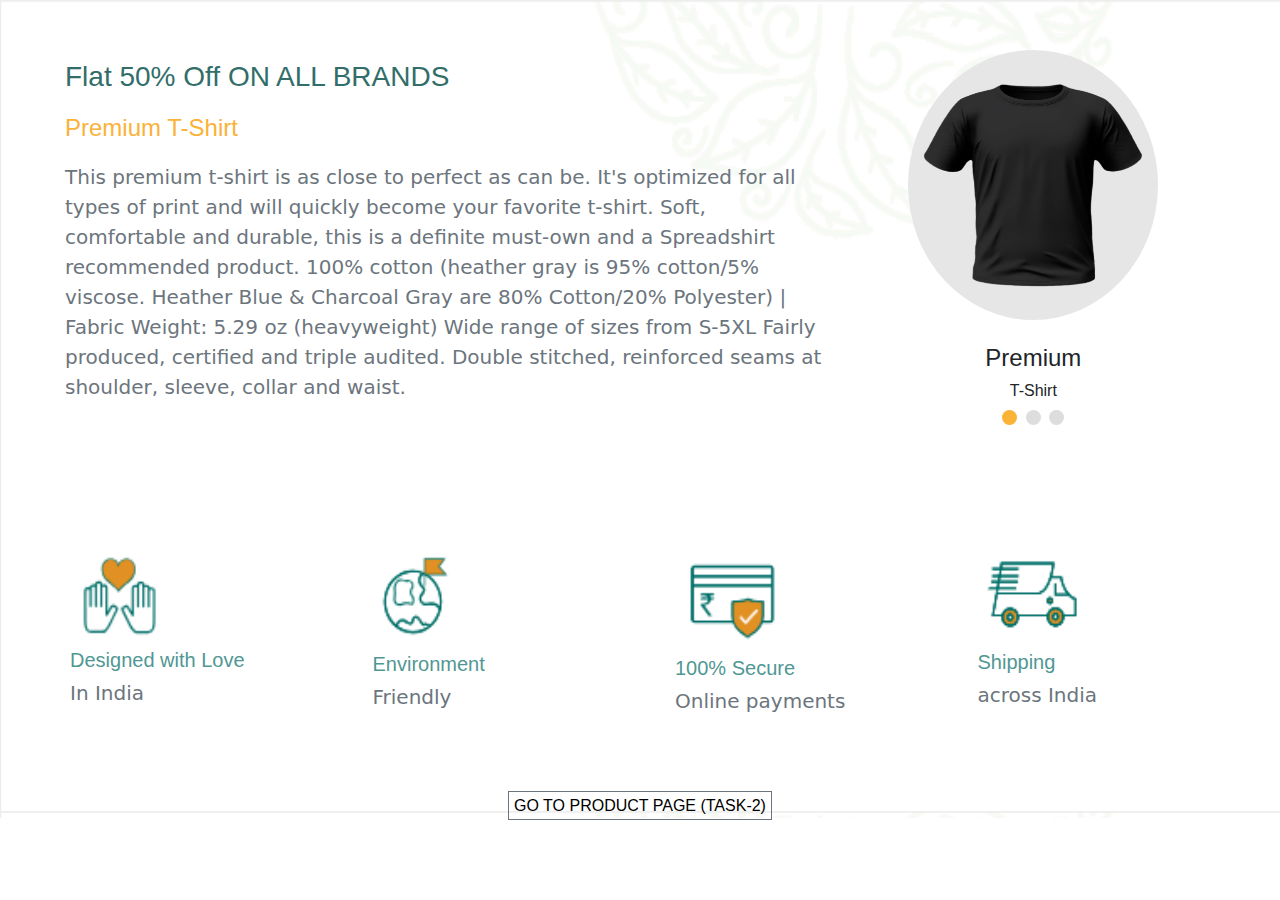
<file: index.html>
<!doctype html>
<html lang="en">
  <head>
    <title>RECURPAY</title>
    <meta charset="utf-8">
    <meta name="viewport" content="width=device-width, initial-scale=1, shrink-to-fit=no">

    <link rel="stylesheet" href="https://stackpath.bootstrapcdn.com/bootstrap/4.3.1/css/bootstrap.min.css" integrity="sha384-ggOyR0iXCbMQv3Xipma34MD+dH/1fQ784/j6cY/iJTQUOhcWr7x9JvoRxT2MZw1T" crossorigin="anonymous">
    <link rel="stylesheet" href="./css/style.css">
  </head>
  <body>
    
    <section class="product">

        <div class="container-fluid">
            <div class="row">
                <div class="col-md-12 d-flex flex-wrap">
                    <div class="col-md-8">
                        <h3>Flat 50% Off ON ALL BRANDS</h3>
                        <h4 class="head1">Premium T-Shirt</h4>
                        <p>This premium t-shirt is as close to perfect as can be. It's optimized for all types of print and will quickly become your favorite t-shirt. Soft, comfortable and durable, this is a definite must-own and a Spreadshirt recommended product. 100% cotton (heather gray is 95% cotton/5% viscose. Heather Blue & Charcoal Gray are 80% Cotton/20% Polyester) | Fabric Weight: 5.29 oz (heavyweight) Wide range of sizes from S-5XL Fairly produced, certified and triple audited. Double stitched, reinforced seams at shoulder, sleeve, collar and waist.</p>
                    </div>
                    <div class="col-md-4">
                         <div class="images">
                            <div class="image-sliderfade">
                                <img src="./images/t-shirt1.png" />
                            </div>
                    
                            <div class="image-sliderfade">
                                <img src="./images/t-shirt2.png" />
                            </div>
                    
                            <div class="image-sliderfade">
                                <img src="./images/t-shirt3.png" />
                            </div>
                        </div>
                        <br />
                        <div style="text-align: center;">
                            <h4>Premium</h4>
                            <h6>T-Shirt</h6>
                        </div>
                        <div style="text-align: center">
                            <span class="dot"></span>
                            <span class="dot"></span>
                            <span class="dot"></span>
                        </div>
                    </div>
                </div>
            </div>
        </div>

        <div class="container-fluid cards">
            <div class="row">
                <div class="col-md-3">
                    <div class="card" style="width: 18rem;">
                        <div class="card-body">
                        <img src="./images/icon1.png" alt="" srcset="">
                        <h5 class="card-title">Designed with Love</h5>
                        <p class="card-subtitle mb-2 text-muted">In India</p>
                    </div>
                    </div>
                </div>
                <div class="col-md-3">
                    <div class="card" style="width: 18rem;">
                        <div class="card-body">
                        <img src="./images/icon2.png" alt="" srcset="">
                        <h5 class="card-title">Environment</h5>
                        <p class="card-subtitle mb-2 text-muted">Friendly</p>
                    </div>
                    </div>
                </div>
                <div class="col-md-3">
                    <div class="card" style="width: 18rem;">
                        <div class="card-body">
                        <img src="./images/icon3.png" alt="" srcset="">
                        <h5 class="card-title">100% Secure</h5>
                        <p class="card-subtitle mb-2 text-muted">Online payments</p>
                    </div>
                    </div>
                </div>
                <div class="col-md-3">
                    <div class="card" style="width: 18rem;">
                        <div class="card-body">
                        <img src="./images/icon4.png" alt="" srcset="">
                        <h5 class="card-title">Shipping</h5>
                        <p class="card-subtitle mb-2 text-muted">across India</p>
                    </div>
                    </div>
                </div>
            </div>
        </div>
        <div class="gotocart">
            <a href="./product.html" style="text-align: center;">Go To Product Page (Task-2)</a>
        </div>
    </section>

    <script src="./js/index.js"></script>
    <script src="https://code.jquery.com/jquery-3.3.1.slim.min.js" integrity="sha384-q8i/X+965DzO0rT7abK41JStQIAqVgRVzpbzo5smXKp4YfRvH+8abtTE1Pi6jizo" crossorigin="anonymous"></script>
    <script src="https://cdnjs.cloudflare.com/ajax/libs/popper.js/1.14.7/umd/popper.min.js" integrity="sha384-UO2eT0CpHqdSJQ6hJty5KVphtPhzWj9WO1clHTMGa3JDZwrnQq4sF86dIHNDz0W1" crossorigin="anonymous"></script>
    <script src="https://stackpath.bootstrapcdn.com/bootstrap/4.3.1/js/bootstrap.min.js" integrity="sha384-JjSmVgyd0p3pXB1rRibZUAYoIIy6OrQ6VrjIEaFf/nJGzIxFDsf4x0xIM+B07jRM" crossorigin="anonymous"></script>
  </body>
</html>
</file>
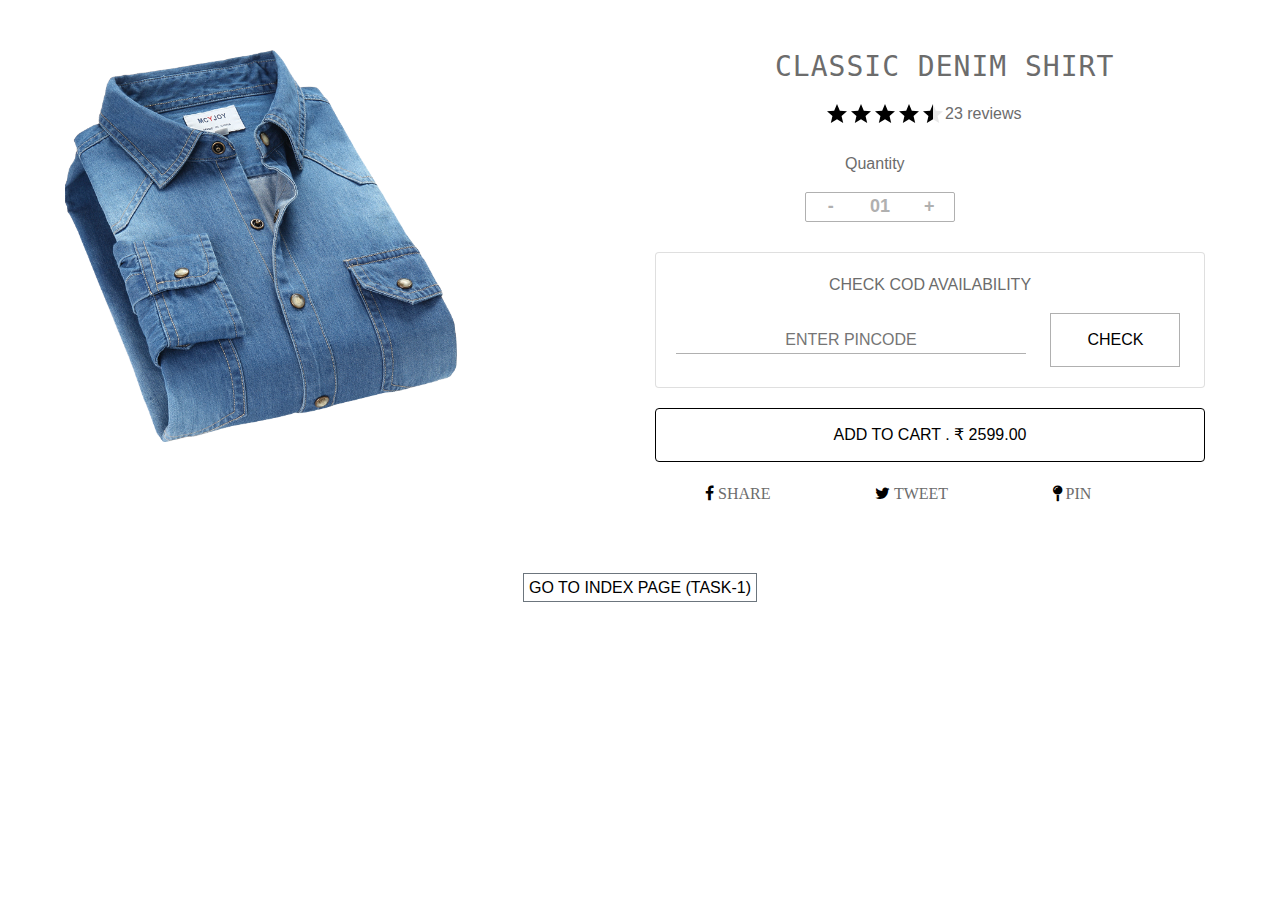
<file: product.html>
<!doctype html>
<html lang="en">
  <head>
    <title>RECURPAY</title>
    <meta charset="utf-8">
    <meta name="viewport" content="width=device-width, initial-scale=1, shrink-to-fit=no">
    <link rel="stylesheet" href="https://cdnjs.cloudflare.com/ajax/libs/font-awesome/4.7.0/css/font-awesome.min.css">
    <link rel="stylesheet" href="https://stackpath.bootstrapcdn.com/bootstrap/4.3.1/css/bootstrap.min.css" integrity="sha384-ggOyR0iXCbMQv3Xipma34MD+dH/1fQ784/j6cY/iJTQUOhcWr7x9JvoRxT2MZw1T" crossorigin="anonymous">
    <link rel="stylesheet" href="./css/product.css">
  </head>
  <body>

    <div class="container-fluid">
        <div class="row">
            <div class="col-md-12 d-flex flex-wrap">
                <div class="col-md-6">
                    <div class="prod-image">
                        <img src="./images/shirt.png" />
                    </div>
                </div>
                <div class="col-md-6">
                    <h3>CLASSIC DENIM SHIRT</h3>
                    <div class="rate d-flex">
                        <input
                          class="rating"
                          max="5"
                          oninput="this.style.setProperty('--value', `${this.valueAsNumber}`)"
                          step="0.5"
                          style="--value:4.5"
                          type="range"
                          value="4.5">
                          <p style="margin-top: 10px;">23 reviews</p>
                    </div>                
                    <div class="quantity">
                        <p>Quantity</p>
                        <div class="wrapper1">
                            <span class="minus">-</span>
                            <span class="num">01</span>
                            <span class="plus">+</span>
                        </div>
                    </div>
                    <div class="card">
                        <div class="card-body">
                            <p>Check Cod Availability</p>
                            <input type="text" placeholder="ENTER PINCODE" id="pin" name="pin" /> 
                            <button class="btn1 check">CHECK</button>
                        </div>
                    </div>
                    <button class="btn submit">Add to Card . &#8377; 2,599.00</button>
                    <div class="social">
                       <a href="#"><i class="fa fa-facebook-f"> <span>SHARE</span></i></a>
                       <a href="#"><i class="fa fa-twitter"> <span>TWEET</span></i></a>
                       <a href="#"><i class="fa fa-map-pin"> <span>PIN</span></i></a>
                    </div>
                </div>
            </div>
        </div>
        <div class="gotoindex">
            <a href="./index.html">Go To Index Page (Task-1)</a>
        </div>
    </div>
    

    <script src="./js/product.js"></script>    
    <script src="https://code.jquery.com/jquery-3.3.1.slim.min.js" integrity="sha384-q8i/X+965DzO0rT7abK41JStQIAqVgRVzpbzo5smXKp4YfRvH+8abtTE1Pi6jizo" crossorigin="anonymous"></script>
    <script src="https://cdnjs.cloudflare.com/ajax/libs/popper.js/1.14.7/umd/popper.min.js" integrity="sha384-UO2eT0CpHqdSJQ6hJty5KVphtPhzWj9WO1clHTMGa3JDZwrnQq4sF86dIHNDz0W1" crossorigin="anonymous"></script>
    <script src="https://stackpath.bootstrapcdn.com/bootstrap/4.3.1/js/bootstrap.min.js" integrity="sha384-JjSmVgyd0p3pXB1rRibZUAYoIIy6OrQ6VrjIEaFf/nJGzIxFDsf4x0xIM+B07jRM" crossorigin="anonymous"></script>
  </body>
</html>
</file>
<file: css/style.css>
.product{
    background: url(/images/background.png);
    width: 100%;
    height: auto;
}

.images{
    position: relative;
}

.dot {
    height: 15px;
    width: 15px;
    margin: 0 2px;
    background-color: #ddd;
    border-color: transparent;
    border-width: 5 px;
    border-style: solid;
    border-radius: 50%;
    display: inline-block;
    transition: border-color 0.6s ease;
}
 
.active {
    background-color: rgb(250 178 55);
}
 
.fade {
    -webkit-animation-name: fade-image;
    -webkit-animation-duration: 1.5s;
    animation-name: fade-image;
    animation-duration: 1.5s;
}
 
@-webkit-keyframes fade-image {
    from {
        opacity: 0.4;
    }
    to {
        opacity: 1;
    }
}
 
@keyframes fade-image {
    from {
        opacity: 0.4;
    }
    to {
        opacity: 1;
    }
}
 
.image-sliderfade{
    background-color: #e6e6e6;
    border-radius: 50%;
    width: 250px;
    margin: auto;
}

.image-sliderfade img{
    width: 350px!important;
    height: 220px;
    margin: 25px -50px;
}



.product h3{
    color: rgb(50 110 105);
    margin-top: 10px;
}

.product .head1{
    color: rgb(250 178 55);
    margin-top: 20px;
}

.product .col-md-8 p{
    margin-top: 20px;
}

.product p{
    color: #6c757d!important;
    font-family: system-ui;
    font-size: 20px;;
}



.cards .card{
    border: none;
}

.cards .card h5{
    color: rgb(80 151 148);
    margin-top: 10px;
}

.gotocart{
    text-align: center;
    margin-bottom: 20px;
}

.gotocart a{
    border: 1px solid #6c757d;
    padding: 5px;
    color: #000;
    text-decoration: none;
    text-transform: uppercase;
}

.gotocart a:hover {
    background-color: #000;
    color: white;
  }

@media only screen and (min-width: 600px) {
    .product .col-md-12{
        padding: 50px;
    }
    .cards{
        padding: 50px;
    }
  }

@media only screen and (max-width: 430px) {
    .card{
        margin-left: 110px;
        margin-top: 10px;
    }
  }

@media only screen and (max-width: 380px) {
    .card{
        margin-left: 80px;
    }
  }
</file>
<file: css/product.css>
h3{
    font-family: monospace;
    letter-spacing: 1px;
    color: rgb(108 108 108);
}

p{
    color: rgb(108 108 108);
}

.prod-image img{
    width: 70%;
}

.card{
    text-transform: uppercase;
    margin-top: 20px;
}

.card .card-body p{
    text-align: center;
}

.card .card-body  input { 
    outline: 0; 
    border-width: 0 0 1px; 
    border-color: #b0b0b0; 
    text-align: center;
} 


.btn {
    margin-top: 20px;
    border: 1px solid black;
    background-color: white;
    color: rgb(108 108 108);
    padding: 14px 28px;
    font-size: 16px;
    cursor: pointer;
    text-transform: uppercase;
  }

.btn1 {
    border: 1px solid #b0b0b0;
    background-color: white;
    color: rgb(108 108 108);
    padding: 14px 28px;
    font-size: 16px;
    cursor: pointer;
    text-transform: uppercase;
    margin-left: 20px;
  }

  .social span{
    color: rgb(108 108 108);
  }
  
  .check{
    border-color: #b0b0b0;
    color: #000;
  }

  .check:hover {
    background-color: #b0b0b0;
    color: white;
  }

  .submit {
    border-color: #000;
    color: #000;
  }

  .submit:hover {
    background-color: #000;
    color: white;
  }

  .wrapper1{
    height: 30px;
    width: 150px;
    display: flex;
    align-items: center;
    justify-content: center;
    background: #FFF;
    border: 1px solid #b0b0b0;
    border-radius: 2px;
  }

  .wrapper1 span{
    width: 50px;
    text-align: center;
    font-size: 18px;
    font-weight: 600;
    cursor: pointer;
    user-select: none;
    color: #b0b0b0;
  }
  .wrapper1 span.num{
    font-size: 18px;
    pointer-events: none;
  }

  .quantity{
    margin: auto;
    margin-top: 20px;
    margin: auto;
    width: 50%;
    padding: 10px;
  }

  .quantity p{
    margin-left: 40px;
  }

 

  .social a{
    color: #000;
    margin: 50px;
  }

  .gotoindex{
    text-align: center;
    margin-bottom: 20px;
    margin-top: 20px;
}

.gotoindex a{
    border: 1px solid #6c757d;
    padding: 5px;
    color: #000;
    text-decoration: none;
    text-transform: uppercase;
}

.gotoindex a:hover {
    background-color: #000;
    color: white;
  }

  .rating {
    --dir: right;
    --fill: #000;
    --fillbg: rgba(100, 100, 100, 0.15);
    --heart: url('data:image/svg+xml,<svg xmlns="http://www.w3.org/2000/svg" viewBox="0 0 24 24"><path d="M12 21.328l-1.453-1.313q-2.484-2.25-3.609-3.328t-2.508-2.672-1.898-2.883-0.516-2.648q0-2.297 1.57-3.891t3.914-1.594q2.719 0 4.5 2.109 1.781-2.109 4.5-2.109 2.344 0 3.914 1.594t1.57 3.891q0 1.828-1.219 3.797t-2.648 3.422-4.664 4.359z"/></svg>');
    --star: url('data:image/svg+xml,<svg xmlns="http://www.w3.org/2000/svg" viewBox="0 0 24 24"><path d="M12 17.25l-6.188 3.75 1.641-7.031-5.438-4.734 7.172-0.609 2.813-6.609 2.813 6.609 7.172 0.609-5.438 4.734 1.641 7.031z"/></svg>');
    --stars: 5;
    --starsize: 1.5rem;
    --symbol: var(--star);
    --value: 1;
    --w: calc(var(--stars) * var(--starsize));
    --x: calc(100% * (var(--value) / var(--stars)));
    block-size: var(--starsize);
    inline-size: var(--w);
    position: relative;
    touch-action: manipulation;
    -webkit-appearance: none;
    margin-top: 10px;
  }
  [dir="rtl"] .rating {
    --dir: left;
  }
  .rating::-moz-range-track {
    background: linear-gradient(to var(--dir), var(--fill) 0 var(--x), var(--fillbg) 0 var(--x));
    block-size: 100%;
    mask: repeat left center/var(--starsize) var(--symbol);
  }
  .rating::-webkit-slider-runnable-track {
    background: linear-gradient(to var(--dir), var(--fill) 0 var(--x), var(--fillbg) 0 var(--x));
    block-size: 100%;
    mask: repeat left center/var(--starsize) var(--symbol);
    -webkit-mask: repeat left center/var(--starsize) var(--symbol);
  }
  .rating::-moz-range-thumb {
    height: var(--starsize);
    opacity: 0;
    width: var(--starsize);
  }
  .rating::-webkit-slider-thumb {
    height: var(--starsize);
    opacity: 0;
    width: var(--starsize);
    -webkit-appearance: none;
  }
  .rating, .rating-label {
    display: block;
    font-family: ui-sans-serif, system-ui, sans-serif;
  }
  .rating-label {
    margin-block-end: 1rem;
  }
  
  .rating--nojs::-moz-range-track {
    background: var(--fillbg);
  }
  .rating--nojs::-moz-range-progress {
    background: var(--fill);
    block-size: 100%;
    mask: repeat left center/var(--starsize) var(--star);
  }
  .rating--nojs::-webkit-slider-runnable-track {
    background: var(--fillbg);
  }
  .rating--nojs::-webkit-slider-thumb {
    background-color: var(--fill);
    box-shadow: calc(0rem - var(--w)) 0 0 var(--w) var(--fill);
    opacity: 1;
    width: 1px;
  }
  [dir="rtl"] .rating--nojs::-webkit-slider-thumb {
    box-shadow: var(--w) 0 0 var(--w) var(--fill);
  }


  
@media only screen and (min-width: 1030px) {
  .col-md-12{
      padding: 50px;
  }
  .btn1{
      width: 130px;
  }
  .btn{
      width: 550px;
  }
  .card{
      width: 550px;
  }
  .card .card-body input{
      width: 350px;
  }
  .rating{
      margin-left: 170px;
  }
  h3{
      margin-left: 120px;
  }
  .social{
      margin-top: 20px;
    }
}

@media only screen and (max-width: 1030px) {
  .social{
      margin-top: 20px;
    }
  .social a{
      margin: 30px;
  }
}


@media only screen and (max-width: 770px) {
  .social{
      margin-top: 20px;
    }
  .social a{
      margin: 20px;
  }
  .btn1{
      margin-top: 10px;
  }
}


@media only screen and (max-width: 600px) {
  .prod-image{
      margin-top: 30px;
  }
  .prod-image img{
      margin-left: 50px;
  }
  h3{
      margin-top: 20px;
      margin-left: 40px;
  }
  .rating{
      margin-left: 80px;
  }
  .btn{
      margin-bottom: 30px;
      margin-left: 50px;
  }
  .social{
      margin-top: 0px;
  }
  .social a{
      margin: 25px;
  }
}


@media only screen and (max-width: 380px) {
  h3{
      margin-top: 20px;
      margin-left: 10px;
  }
  .rating{
      margin-left: 60px;
  }
  .btn{
      margin-bottom: 30px;
      margin-left: 40px;
  }
  .btn1{
      margin-top: 10px;
      margin-left: 90px;
  }
  .card input{
      margin-left: 50px;
  }
  .social a{
      margin: 20px;
  }
}

@media only screen and (max-width: 330px) {
  h3{
      margin-top: 20px;
  }
  .rating{
      margin-left: 30px;
  }
  .btn{
      margin-bottom: 30px;
      margin-left: 10px;
  }
  .btn1{
      margin-top: 10px;
      margin-left: 30px;
  }
  .card input{
      margin-left: 20px;
  }
}
</file>
